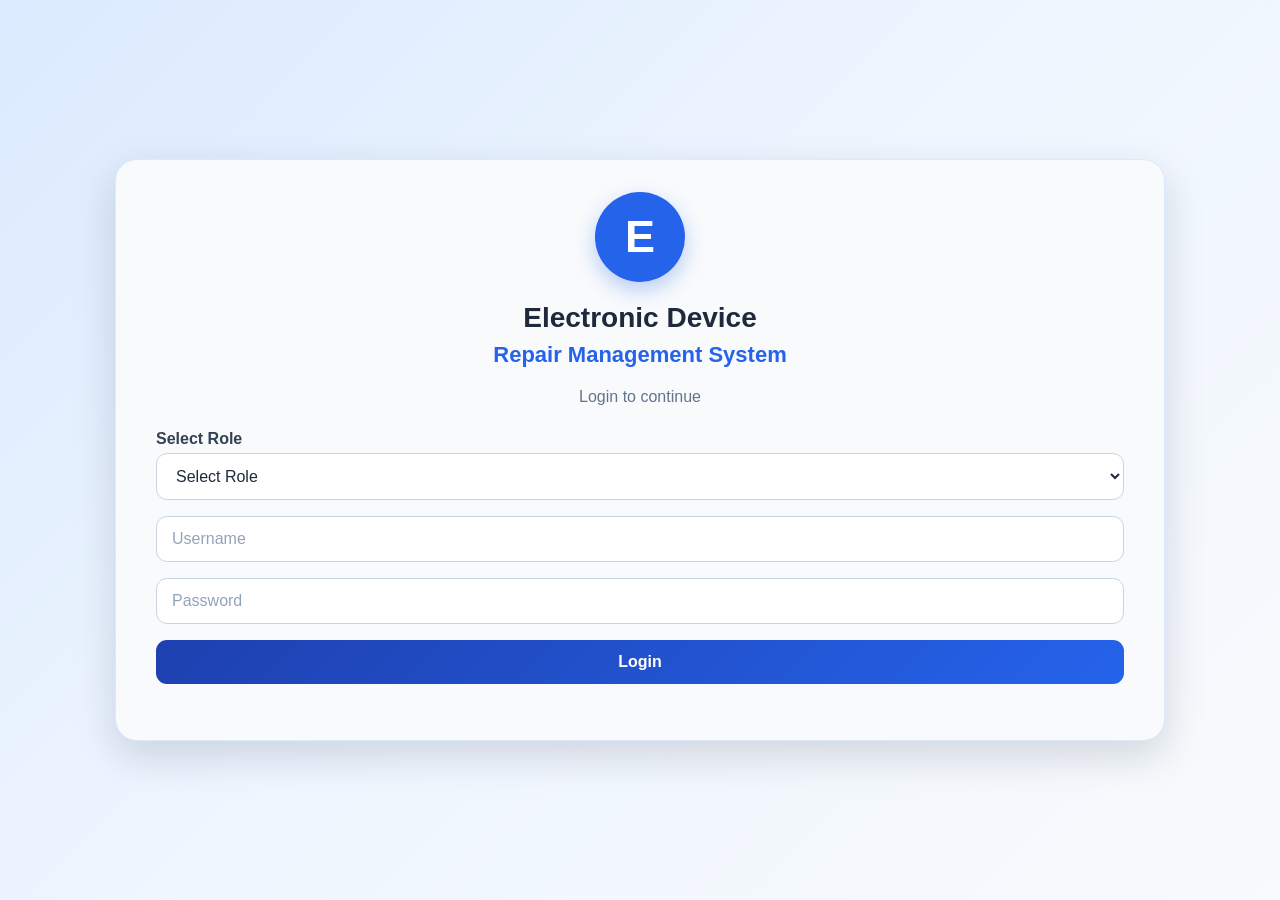
<file: web/index.html>
<!DOCTYPE html>
<html>

<head>

    <meta charset="UTF-8">

    <title>Electronic Device Repair Management System</title>

    <link rel="stylesheet" href="style.css">

    <style>

        /* ==============================
           CENTER LOGO
           ============================== */

        .repair-logo {
            width: 90px;
            height: 90px;

            margin: 0 auto 20px auto;

            border-radius: 50%;

            background-color: #2563eb;

            display: flex;
            justify-content: center;
            align-items: center;

            color: white;

            font-size: 45px;

            font-weight: bold;

            box-shadow:
                0 8px 20px rgba(37, 99, 235, 0.30);
        }

        .project-name {
            font-size: 28px;
            font-weight: bold;
            color: #1e293b;
            margin-bottom: 8px;
        }

        .project-subtitle {
            font-size: 22px;
            font-weight: bold;
            color: #2563eb;
            margin-bottom: 20px;
        }

    </style>

</head>


<body>

<div class="container">


    <!-- LOGO -->

    <div class="repair-logo">
        E
    </div>


    <!-- PROJECT NAME -->

    <div class="project-name">
        Electronic Device
    </div>

    <div class="project-subtitle">
        Repair Management System
    </div>


    <p class="welcome">
        Login to continue
    </p>


    <!-- ROLE -->

    <label>
        Select Role
    </label>


    <select id="role">

        <option value="">
            Select Role
        </option>

        <option value="admin">
            Admin
        </option>

        <option value="customer">
            Customer
        </option>

        <option value="technician">
            Technician
        </option>

    </select>


    <!-- USERNAME -->

    <input
        type="text"
        id="username"
        placeholder="Username"
    >


    <!-- PASSWORD -->

    <input
        type="password"
        id="password"
        placeholder="Password"
    >


    <!-- LOGIN -->

    <button onclick="login()">

        Login

    </button>


    <p id="message"></p>


</div>


<script>


function login() {


    let role =
        document.getElementById("role").value;


    let username =
        document
        .getElementById("username")
        .value
        .trim();


    let password =
        document
        .getElementById("password")
        .value
        .trim();


    /* ==============================
       VALIDATION
       ============================== */


    if (role === "") {

        document.getElementById("message").innerText =
            "Please select a role.";

        return;
    }


    if (username === "" || password === "") {

        document.getElementById("message").innerText =
            "Please enter username and password.";

        return;
    }


    /* ==============================
       ADMIN
       ============================== */


    if (role === "admin") {


        if (
            username === "admin" &&
            password === "2525"
        ) {


            window.location.href =
                "admin-dashboard.html";


        } else {


            document.getElementById("message").innerText =
                "Invalid Admin login.";


        }


        return;
    }


    /* ==============================
       CUSTOMER
       ============================== */


    if (role === "customer") {


        if (
            username === "customer" &&
            password === "2525"
        ) {


            localStorage.setItem(
                "customerName",
                username
            );


            window.location.href =
                "customer-dashboard.html";


        } else {


            document.getElementById("message").innerText =
                "Invalid Customer login.";


        }


        return;
    }


    /* ==============================
       TECHNICIAN
       ============================== */


    if (role === "technician") {


        if (
            username === "technician" &&
            password === "2525"
        ) {


            window.location.href =
                "technician-dashboard.html";


        } else {


            document.getElementById("message").innerText =
                "Invalid Technician login.";


        }


        return;
    }


}


</script>


</body>

</html>
</file>
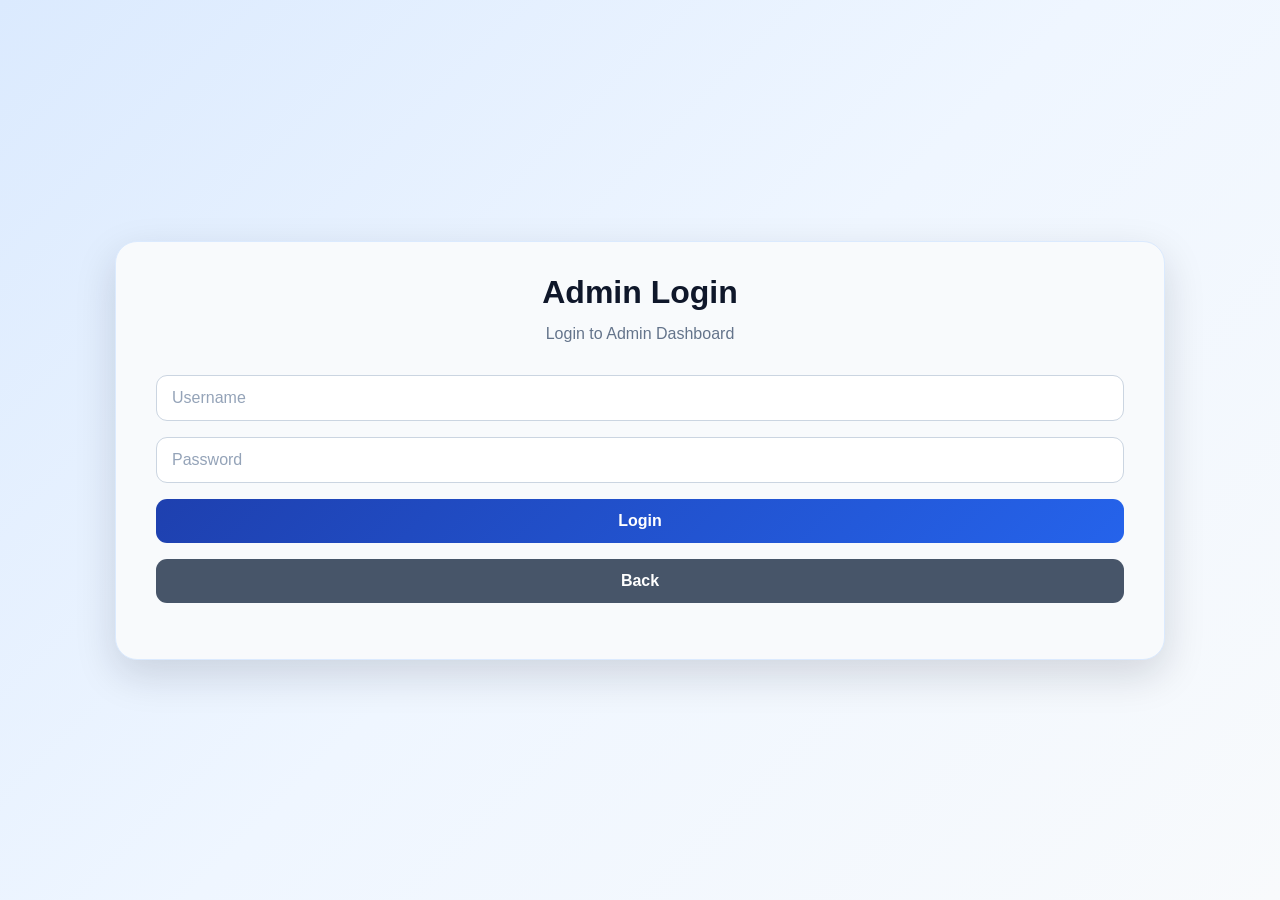
<file: web/admin-login.html>
<!DOCTYPE html>
<html>
<head>
    <title>Admin Login</title>
    <link rel="stylesheet" href="style.css">
</head>

<body>

<div class="container">

    <h1>Admin Login</h1>

    <p class="welcome">Login to Admin Dashboard</p>

    <input type="text" id="username" placeholder="Username">

    <input type="password" id="password" placeholder="Password">

    <button onclick="loginAdmin()">Login</button>

    <button class="back" onclick="goBack()">Back</button>

    <p id="message"></p>

</div>

<script>

function loginAdmin() {

    let username = document.getElementById("username").value;
    let password = document.getElementById("password").value;

    if (username === "admin" && password === "2525") {

        window.location.href = "admin-dashboard.html";

    } else {

        document.getElementById("message").innerText =
            "Invalid username or password";

    }
}

function goBack() {
    window.location.href = "index.html";
}

</script>

</body>
</html>
</file>
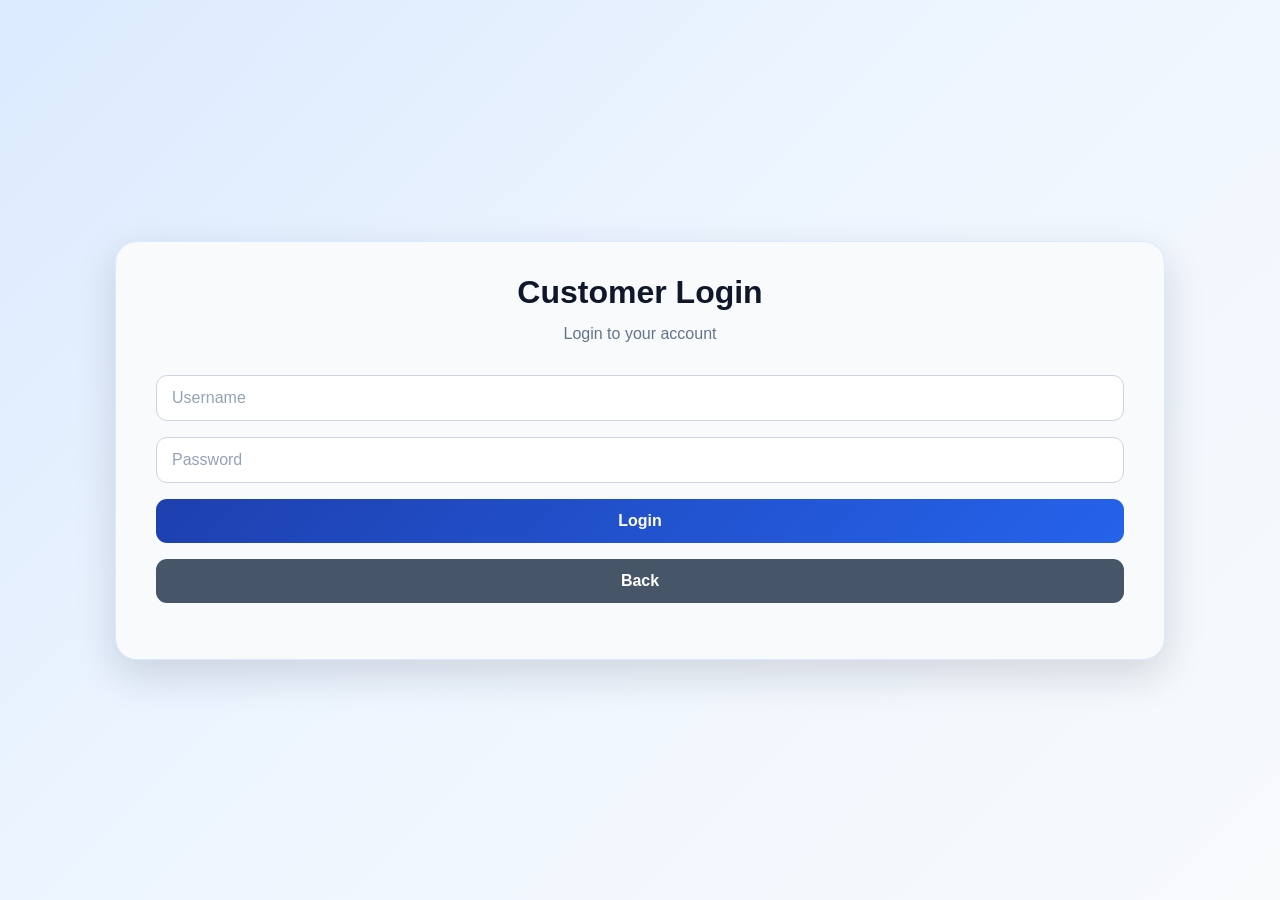
<file: web/customer-login.html>
<!DOCTYPE html>
<html>
<head>
    <title>Customer Login</title>
    <link rel="stylesheet" href="style.css">
</head>

<body>

<div class="container">

    <h1>Customer Login</h1>

    <p class="welcome">Login to your account</p>

    <input type="text" id="username" placeholder="Username">

    <input type="password" id="password" placeholder="Password">

    <button onclick="loginCustomer()">
        Login
    </button>

    <button class="back" onclick="window.location.href='index.html'">
        Back
    </button>

    <p id="message"></p>

</div>

<script>

function loginCustomer() {

    let username = document.getElementById("username").value;
    let password = document.getElementById("password").value;

    if (username === "customer" && password === "2525") {
        localStorage.setItem("customerName", username);

        window.location.href = "customer-dashboard.html";

    } else {

        document.getElementById("message").innerText =
            "Invalid username or password";

    }
}

</script>

</body>
</html>
</file>
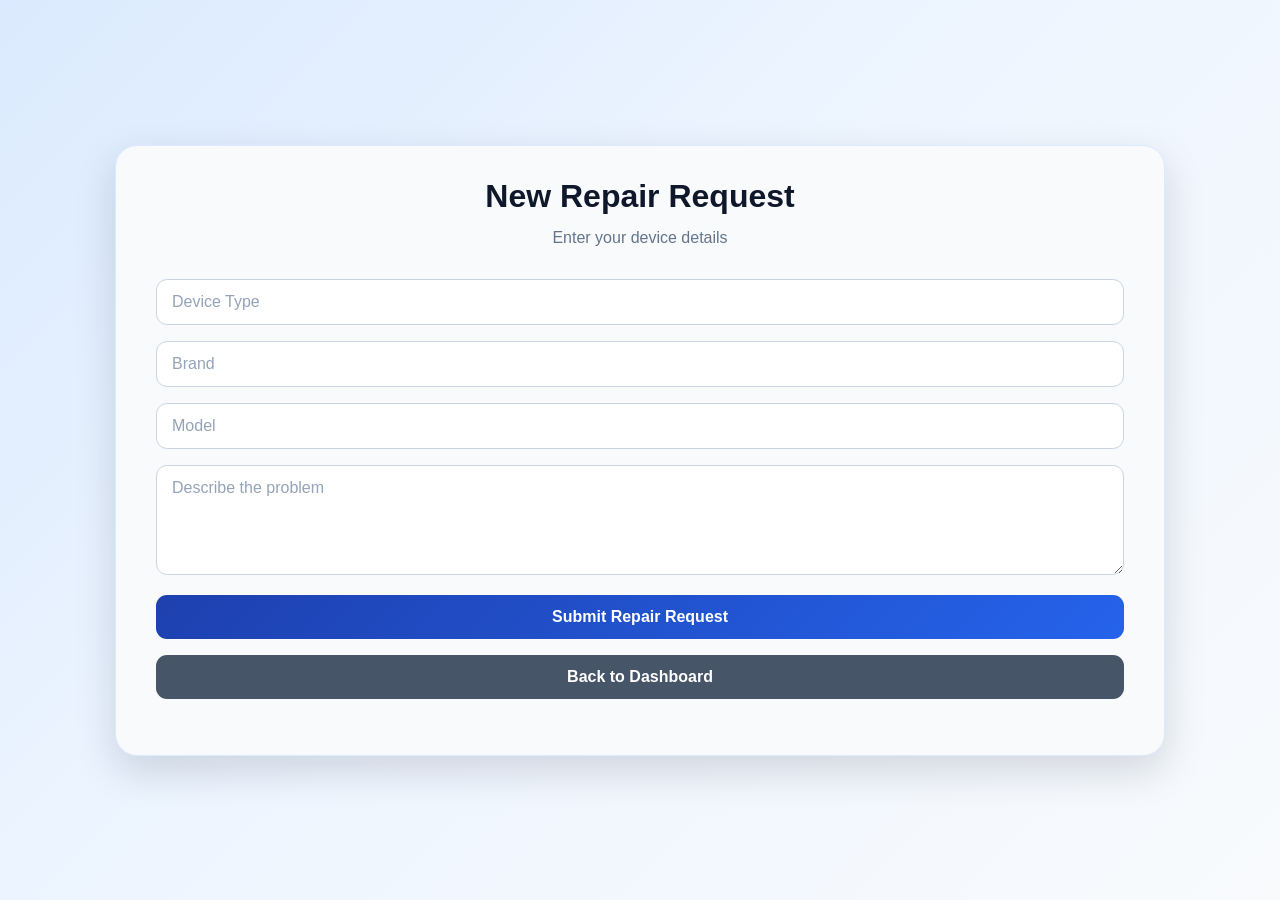
<file: web/repair-request.html>
<!DOCTYPE html>
<html>

<head>

    <meta charset="UTF-8">

    <title>New Repair Request</title>

    <link rel="stylesheet" href="style.css">

</head>

<body>

<div class="container">

    <h1>New Repair Request</h1>

    <p class="welcome">
        Enter your device details
    </p>


    <!-- DEVICE -->

    <input
        type="text"
        id="device"
        placeholder="Device Type">


    <!-- BRAND -->

    <input
        type="text"
        id="brand"
        placeholder="Brand">


    <!-- MODEL -->

    <input
        type="text"
        id="model"
        placeholder="Model">


    <!-- PROBLEM -->

    <textarea
        id="problem"
        placeholder="Describe the problem"></textarea>


    <!-- SUBMIT -->

    <button onclick="submitRequest()">

        Submit Repair Request

    </button>


    <!-- BACK -->

    <button
        class="back"
        onclick="window.location.href='customer-dashboard.html'">

        Back to Dashboard

    </button>


    <!-- MESSAGE -->

    <p id="message"></p>

</div>


<script>


/* ==========================================
   SUBMIT REPAIR REQUEST
   ========================================== */

function submitRequest() {


    /* ==========================================
       GET CUSTOMER NAME FROM LOGIN
       ========================================== */

    let customerName =
        localStorage.getItem("customerName");


    /* ==========================================
       GET FORM VALUES
       ========================================== */

    let device =
        document.getElementById("device").value.trim();


    let brand =
        document.getElementById("brand").value.trim();


    let model =
        document.getElementById("model").value.trim();


    let problem =
        document.getElementById("problem").value.trim();


    /* ==========================================
       CHECK CUSTOMER LOGIN
       ========================================== */

    if (customerName === null || customerName === "") {

        document.getElementById("message").innerText =
            "Please login as a customer first.";

        return;

    }


    /* ==========================================
       CHECK EMPTY FIELDS
       ========================================== */

    if (
        device === "" ||
        brand === "" ||
        model === "" ||
        problem === ""
    ) {

        document.getElementById("message").innerText =
            "Please fill all fields.";

        return;

    }


    /* ==========================================
       PREPARE DATA
       ========================================== */

    let formData =

        "customer=" +
        encodeURIComponent(customerName) +

        "&device=" +
        encodeURIComponent(device) +

        "&brand=" +
        encodeURIComponent(brand) +

        "&model=" +
        encodeURIComponent(model) +

        "&problem=" +
        encodeURIComponent(problem);


    /* ==========================================
       SEND DATA TO JAVA SERVER
       ========================================== */

    fetch("/api/repairs/create", {

        method: "POST",

        headers: {

            "Content-Type":
                "application/x-www-form-urlencoded"

        },

        body: formData

    })


    /* ==========================================
       SERVER RESPONSE
       ========================================== */

    .then(response => response.text())


    .then(message => {


        document.getElementById("message").innerText =
            message;


        /* ==========================================
           CLEAR FORM
           ========================================== */

        document.getElementById("device").value = "";

        document.getElementById("brand").value = "";

        document.getElementById("model").value = "";

        document.getElementById("problem").value = "";


    })


    /* ==========================================
       ERROR
       ========================================== */

    .catch(error => {

        document.getElementById("message").innerText =
            "Error submitting repair request.";

        console.log(error);

    });

}


</script>


</body>

</html>
</file>
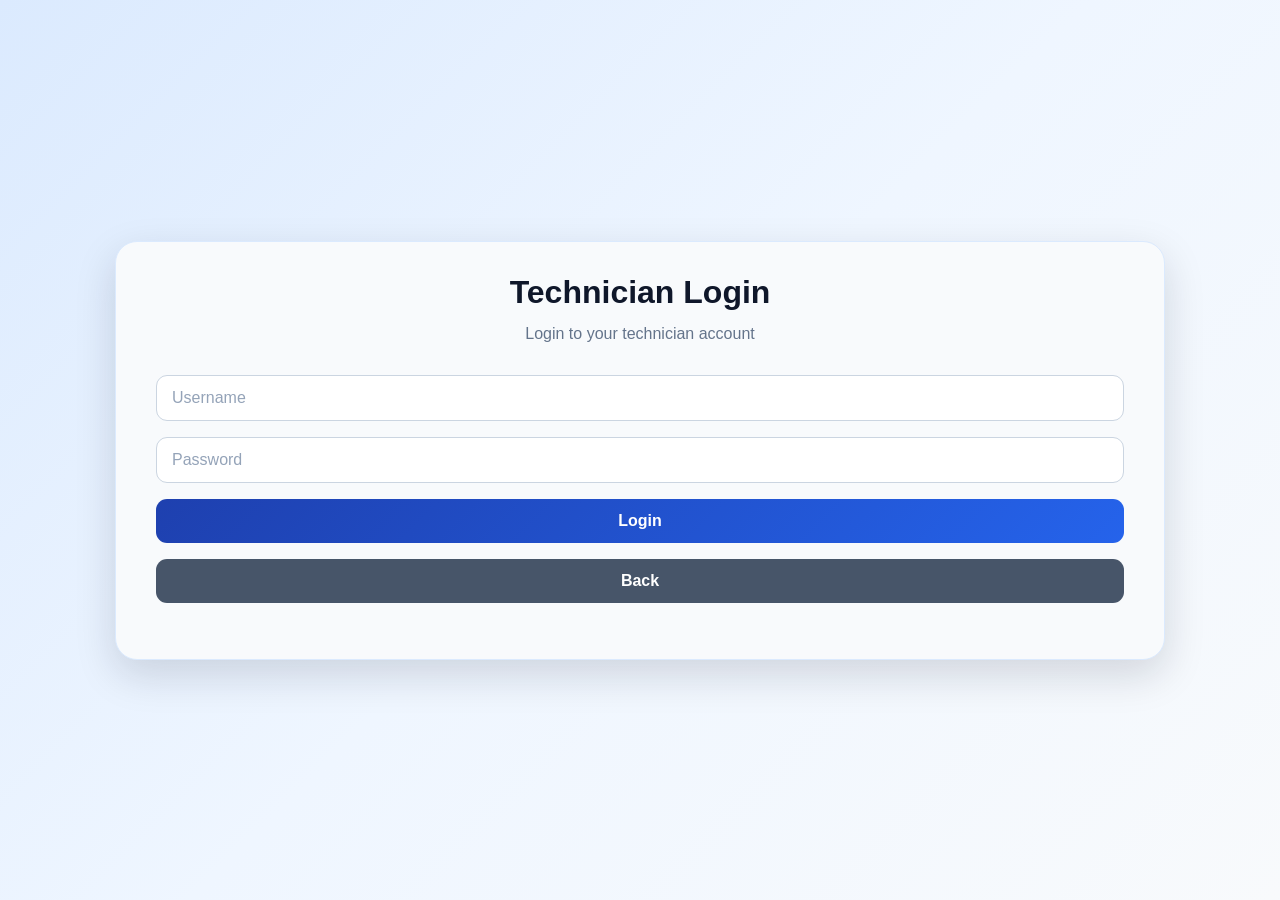
<file: web/technician-login.html>
<!DOCTYPE html>
<html>

<head>
    <title>Technician Login</title>
    <link rel="stylesheet" href="style.css">
</head>

<body>

<div class="container">

    <h1>Technician Login</h1>

    <p class="welcome">
        Login to your technician account
    </p>

    <input type="text"
           id="username"
           placeholder="Username">

    <input type="password"
           id="password"
           placeholder="Password">

    <button onclick="loginTechnician()">
        Login
    </button>

    <button class="back"
            onclick="window.location.href='index.html'">
        Back
    </button>

    <p id="message"></p>

</div>

<script>

function loginTechnician() {

    let username =
        document.getElementById("username").value;

    let password =
        document.getElementById("password").value;

    if (username === "technician" &&
        password === "2525") {

        window.location.href =
            "technician-dashboard.html";

    } else {

        document.getElementById("message").innerText =
            "Invalid username or password";
    }
}

</script>

</body>

</html>
</file>
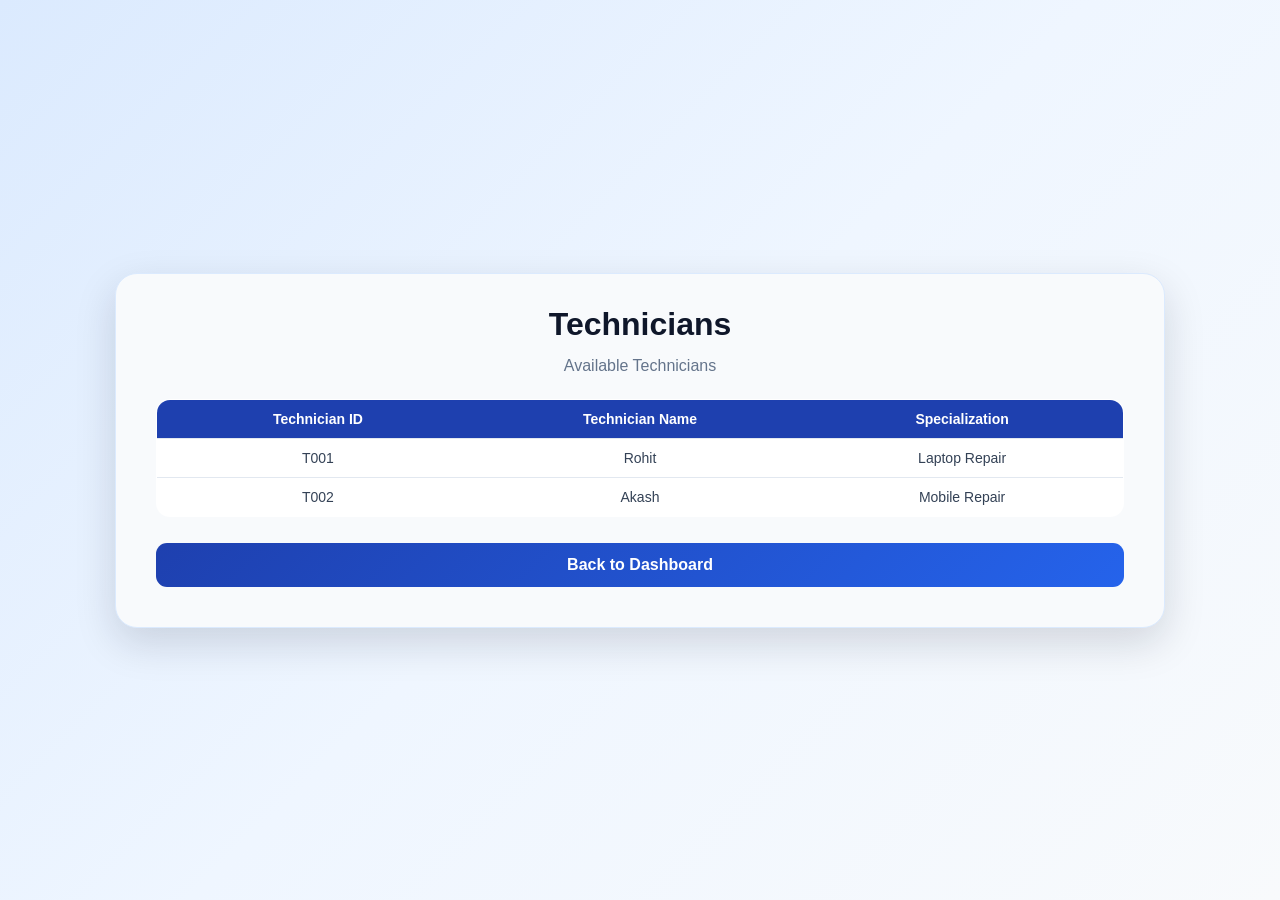
<file: web/technicians.html>
<!DOCTYPE html>
<html>

<head>

    <title>Technicians</title>

    <link rel="stylesheet" href="style.css">

</head>

<body>

<div class="container">

    <h1>Technicians</h1>

    <p class="welcome">
        Available Technicians
    </p>


    <div class="table-container">

        <table>

            <thead>

                <tr>

                    <th>Technician ID</th>
                    <th>Technician Name</th>
                    <th>Specialization</th>

                </tr>

            </thead>


            <tbody>

                <tr>

                    <td>T001</td>

                    <td>Rohit</td>

                    <td>Laptop Repair</td>

                </tr>


                <tr>

                    <td>T002</td>

                    <td>Akash</td>

                    <td>Mobile Repair</td>

                </tr>

            </tbody>

        </table>

    </div>


    <button
        onclick="window.location.href='admin-dashboard.html'">

        Back to Dashboard

    </button>

</div>

</body>

</html>
</file>
<file: web/style.css>
/* ==========================================
   GLOBAL
   ========================================== */

* {
    box-sizing: border-box;
}

html {
    scroll-behavior: smooth;
}

body {
    margin: 0;
    min-height: 100vh;

    display: flex;
    justify-content: center;
    align-items: center;

    font-family: Arial, sans-serif;

    /* PROFESSIONAL PAGE BACKGROUND */
    background: linear-gradient(
        135deg,
        #dbeafe 0%,
        #eff6ff 50%,
        #f8fafc 100%
    );

    color: #1e293b;
}


/* ==========================================
   MAIN CONTAINER
   ========================================== */

.container {
    width: 1050px;
    max-width: 94%;

    padding: 32px 40px;

    /* PROFESSIONAL LIGHT BACKGROUND */
    background: #f8fafc;

    border-radius: 22px;

    box-shadow:
        0 15px 40px rgba(15, 23, 42, 0.15);

    text-align: center;

    border: 1px solid #dbeafe;
}


/* ==========================================
   LOGO
   ========================================== */

.logo {
    font-size: 55px;
    margin-bottom: 8px;
}


/* ==========================================
   HEADINGS
   ========================================== */

h1 {
    margin: 0;

    font-size: 32px;

    color: #0f172a;

    font-weight: 700;
}

h2 {
    margin-top: 8px;

    font-size: 22px;

    color: #1e40af;
}


/* ==========================================
   WELCOME TEXT
   ========================================== */

.welcome {
    margin: 14px 0 24px;

    color: #64748b;

    font-size: 16px;
}


/* ==========================================
   BUTTON
   ========================================== */

button {
    width: 100%;

    padding: 13px 16px;

    margin: 8px 0;

    border: none;

    border-radius: 11px;

    background: linear-gradient(
        135deg,
        #1e40af,
        #2563eb
    );

    color: white;

    font-size: 16px;

    font-weight: bold;

    cursor: pointer;

    transition: 0.2s ease;
}

button:hover {
    background: linear-gradient(
        135deg,
        #1e3a8a,
        #1d4ed8
    );

    transform: translateY(-2px);

    box-shadow:
        0 7px 18px rgba(30, 64, 175, 0.25);
}


/* ==========================================
   BACK BUTTON
   ========================================== */

.back {
    background: #475569;
}

.back:hover {
    background: #334155;
}


/* ==========================================
   INPUT
   ========================================== */

input {
    width: 100%;

    padding: 13px 15px;

    margin: 8px 0;

    border: 1px solid #cbd5e1;

    border-radius: 11px;

    font-size: 16px;

    background: #ffffff;

    color: #1e293b;

    outline: none;

    transition: 0.2s;
}

input::placeholder {
    color: #94a3b8;
}

input:focus {
    border-color: #2563eb;

    box-shadow:
        0 0 0 3px rgba(37, 99, 235, 0.12);
}


/* ==========================================
   LABEL
   ========================================== */

label {
    display: block;

    text-align: left;

    margin-top: 12px;

    margin-bottom: 5px;

    font-weight: bold;

    color: #334155;
}


/* ==========================================
   SELECT
   ========================================== */

select {
    width: 100%;

    padding: 13px 15px;

    margin-bottom: 8px;

    border: 1px solid #cbd5e1;

    border-radius: 11px;

    font-size: 16px;

    background: #ffffff;

    color: #1e293b;

    outline: none;

    cursor: pointer;
}

select:focus {
    border-color: #2563eb;

    box-shadow:
        0 0 0 3px rgba(37, 99, 235, 0.12);
}


/* ==========================================
   TEXTAREA
   ========================================== */

textarea {
    width: 100%;

    height: 110px;

    padding: 13px 15px;

    margin: 8px 0;

    border: 1px solid #cbd5e1;

    border-radius: 11px;

    font-size: 16px;

    font-family: Arial, sans-serif;

    background: #ffffff;

    color: #1e293b;

    resize: vertical;

    outline: none;
}

textarea::placeholder {
    color: #94a3b8;
}

textarea:focus {
    border-color: #2563eb;

    box-shadow:
        0 0 0 3px rgba(37, 99, 235, 0.12);
}


/* ==========================================
   MESSAGE
   ========================================== */

#message {
    margin-top: 14px;

    color: #15803d;

    font-weight: bold;
}


/* ==========================================
   DASHBOARD GRID
   ========================================== */

.dashboard-grid {
    display: grid;

    grid-template-columns:
        repeat(4, 1fr);

    gap: 14px;

    margin: 22px 0;
}


/* ==========================================
   DASHBOARD CARD
   ========================================== */

.dashboard-card {
    background: linear-gradient(
        135deg,
        #dbeafe,
        #eff6ff
    );

    padding: 18px 10px;

    border-radius: 15px;

    text-align: center;

    border: 1px solid #bfdbfe;

    transition: 0.2s;
}

.dashboard-card:hover {
    transform: translateY(-3px);

    box-shadow:
        0 8px 20px rgba(30, 64, 175, 0.12);
}


/* ==========================================
   CARD HEADING
   ========================================== */

.dashboard-card h3 {
    margin: 0 0 6px 0;

    font-size: 14px;

    color: #475569;
}


/* ==========================================
   CARD NUMBER
   ========================================== */

.dashboard-card p {
    margin: 0;

    font-size: 28px;

    font-weight: bold;

    color: #1e40af;
}


/* ==========================================
   TABLE CONTAINER
   ========================================== */

.table-container {
    width: 100%;

    overflow-x: auto;

    margin-top: 18px;

    margin-bottom: 18px;
}


/* ==========================================
   TABLE HEADING
   ========================================== */

.table-container h2 {
    color: #0f172a;

    margin: 0 0 14px;

    font-size: 22px;
}


/* ==========================================
   TABLE
   ========================================== */

table {
    width: 100%;

    border-collapse: collapse;

    table-layout: fixed;

    background: #ffffff;

    border-radius: 14px;

    overflow: hidden;

    border: 1px solid #dbeafe;
}


/* ==========================================
   TABLE CELLS
   ========================================== */

th,
td {
    padding: 11px 7px;

    text-align: center;

    word-break: break-word;

    overflow-wrap: anywhere;

    font-size: 14px;

    border-bottom: 1px solid #e2e8f0;
}

th {
    font-weight: bold;

    color: #ffffff;

    background: #1e40af;
}

td {
    color: #334155;

    background: #ffffff;
}

tr:hover td {
    background: #eff6ff;
}


/* ==========================================
   STATUS
   ========================================== */

td:nth-child(4) {
    font-weight: 600;
}


/* ==========================================
   MOBILE
   ========================================== */

@media (max-width: 800px) {

    .container {
        width: 95%;

        max-width: 95%;

        padding: 25px 18px;
    }

    .dashboard-grid {
        grid-template-columns:
            repeat(2, 1fr);

        gap: 10px;
    }

    .dashboard-card {
        padding: 15px 8px;
    }

    .dashboard-card h3 {
        font-size: 13px;
    }

    .dashboard-card p {
        font-size: 24px;
    }

    table {
        min-width: 650px;
    }

    th,
    td {
        padding: 8px 5px;

        font-size: 12px;
    }
}


/* ==========================================
   SMALL MOBILE
   ========================================== */

@media (max-width: 500px) {

    body {
        align-items: flex-start;

        padding: 15px 0;
    }

    .container {
        width: 95%;

        max-width: 95%;

        padding: 22px 14px;

        border-radius: 18px;
    }

    h1 {
        font-size: 26px;
    }

    h2 {
        font-size: 19px;
    }

    .welcome {
        font-size: 14px;

        margin: 12px 0 20px;
    }

    .dashboard-grid {
        grid-template-columns: 1fr;
    }

    button {
        font-size: 15px;
    }
}
</file>
